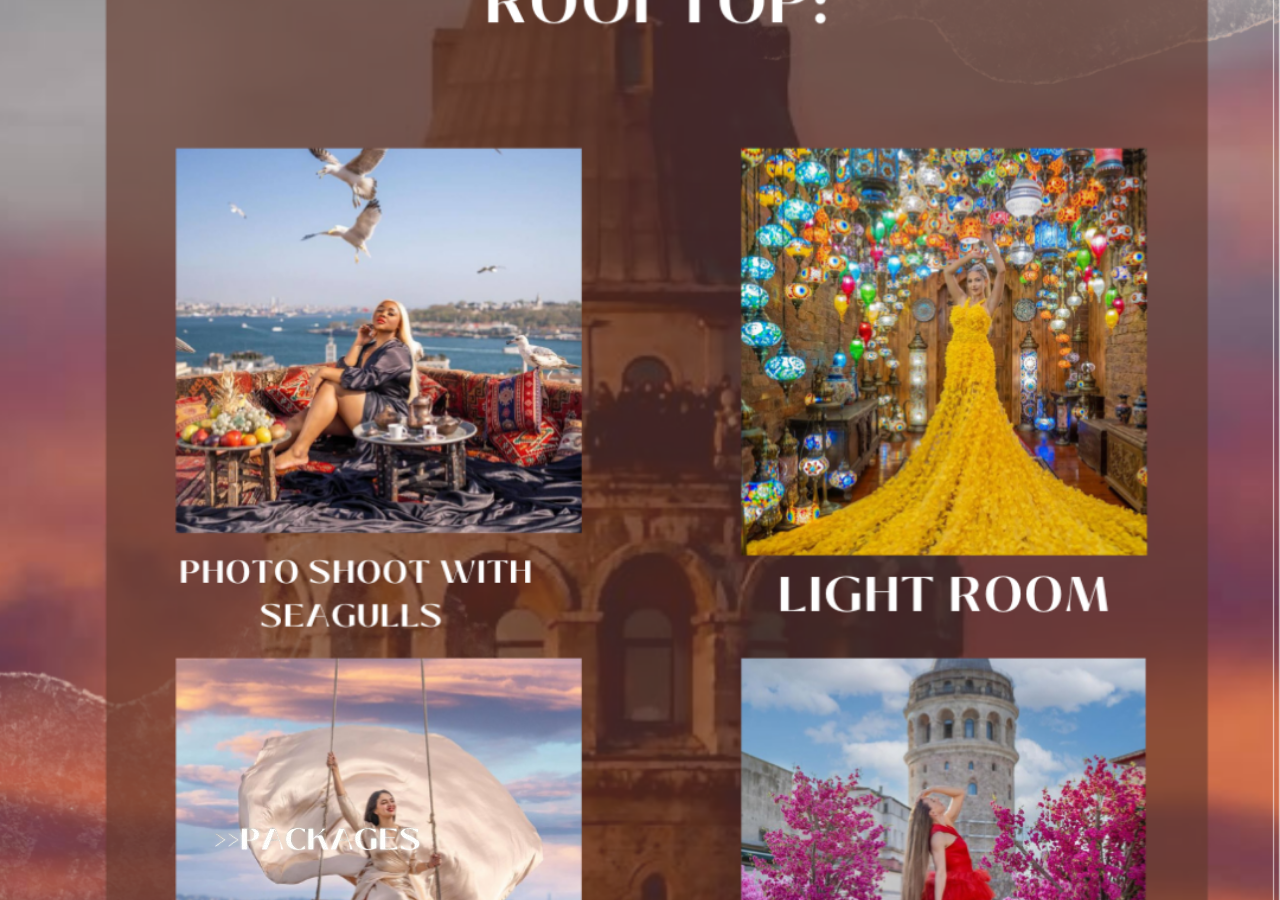
<file: index.html>
<!DOCTYPE html>
<html lang="en">
<head>
    <meta charset="UTF-8">
    <meta http-equiv="X-UA-Compatible" content="IE=edge">
    <meta name="viewport" content="width=device-width, initial-scale=1.0">
    <link rel="stylesheet" href="style.css">
   





    <title>Galata Rooftop Price List</title>
</head>
<body>

 
 <a href="2.html" ><img src="pack.png" alt="html" class="center-img"></a>
    

    
    
    
    
    
</body>
</html>
</file>
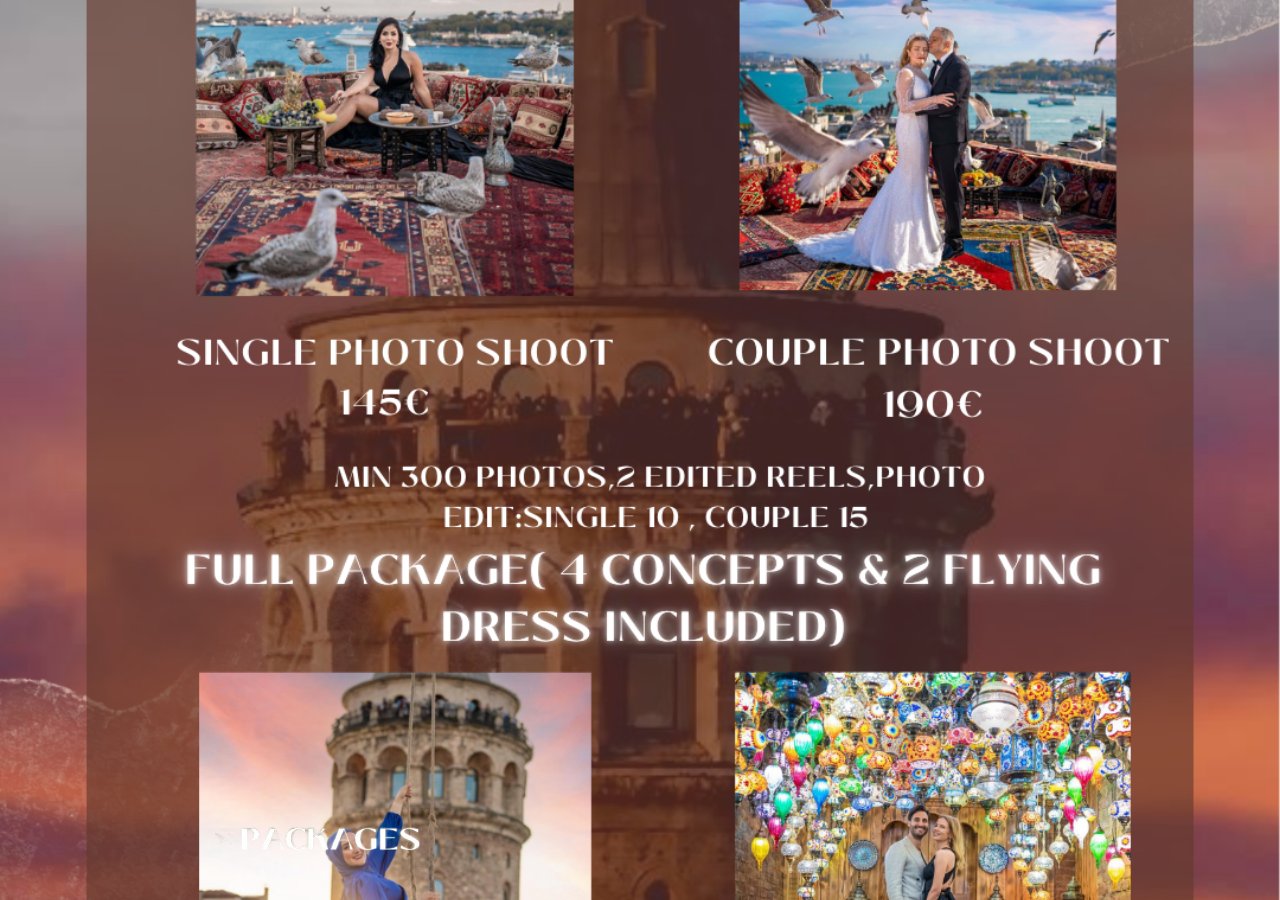
<file: 2.html>
<!DOCTYPE html>
<html lang="en">
<head>
    <meta charset="UTF-8">
    <meta name="viewport" content="width=device-width, initial-scale=1.0">
    <link rel="stylesheet" href="style2.css">
    <title>Galata Rooftop Price List</title>
</head>
<body>
    <a href="3.html" ><img src="pack.png" alt="html" class="center-img"></a>
</body>
</html>
</file>
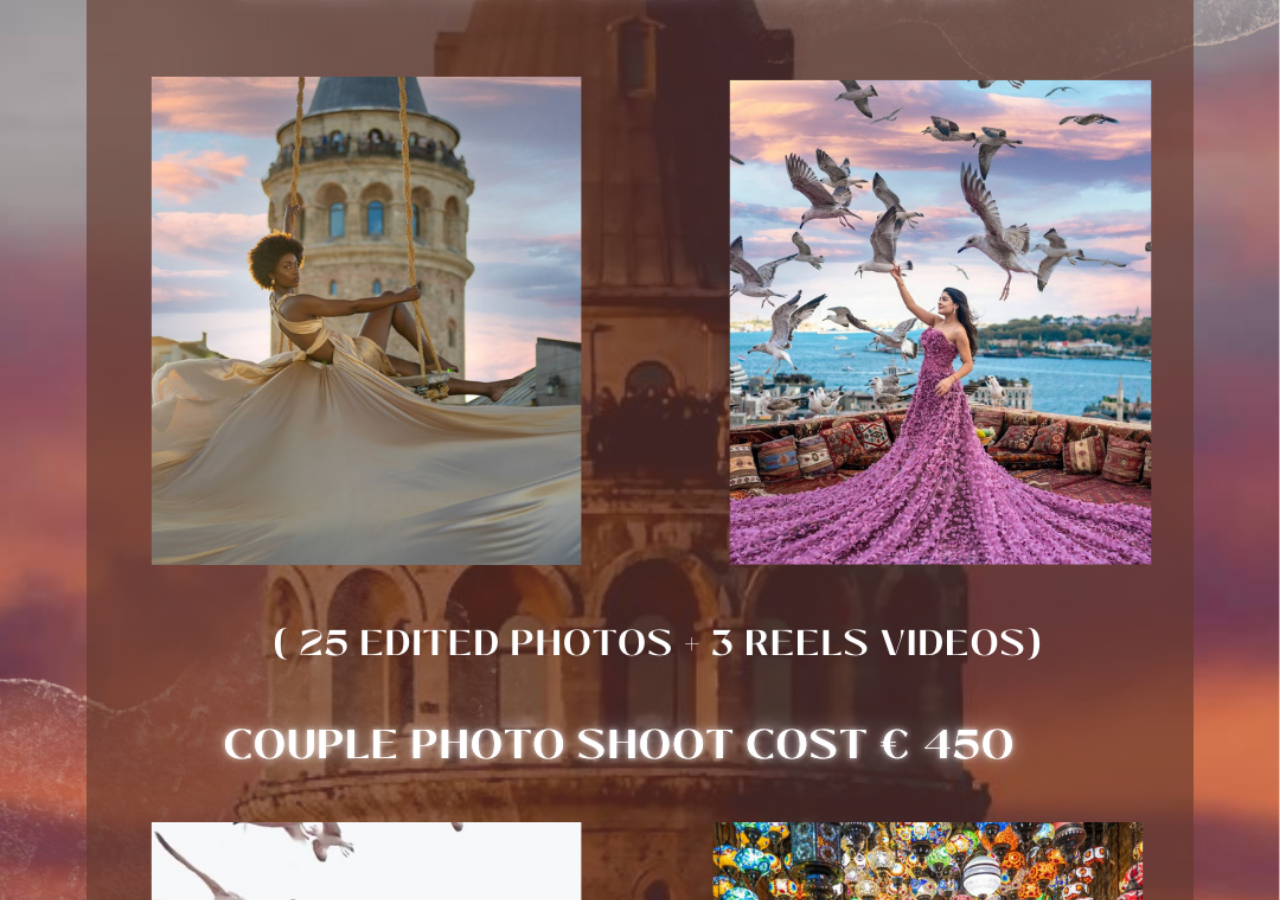
<file: 3.html>
<!DOCTYPE html>
<html lang="en">
<head>
    <meta charset="UTF-8">
    <meta name="viewport" content="width=device-width, initial-scale=1.0">
    <link rel="stylesheet" href="style3.css">
    <title>Galata Rooftop Price List</title>
</head>
<body>
    
</body>
</html>
</file>
<file: style.css>
body{
    
    font-family: "Poppins", sans-serif;
    background-image: url(main.png);
    background-repeat: no-repeat;
    background-attachment: fixed;
    background-position: center;
    background-size: cover;




}

.center-img{
    position: fixed;
    left: 130px;
    top: 550px;
    



}
</file>
<file: style2.css>
body{
    
    font-family: "Poppins", sans-serif;
    background-image: url(second.png);
    background-repeat: no-repeat;
    background-attachment: fixed;
    background-position: center;
    background-size: cover;




}

.center-img{
position: fixed;
left: 130px;
top: 550px;



}
</file>
<file: style3.css>
body{
    
    font-family: "Poppins", sans-serif;
    background-image: url(simurg.png);
    background-repeat: no-repeat;
    background-attachment: fixed;
    background-position: center;
    background-size: cover;




}
</file>
